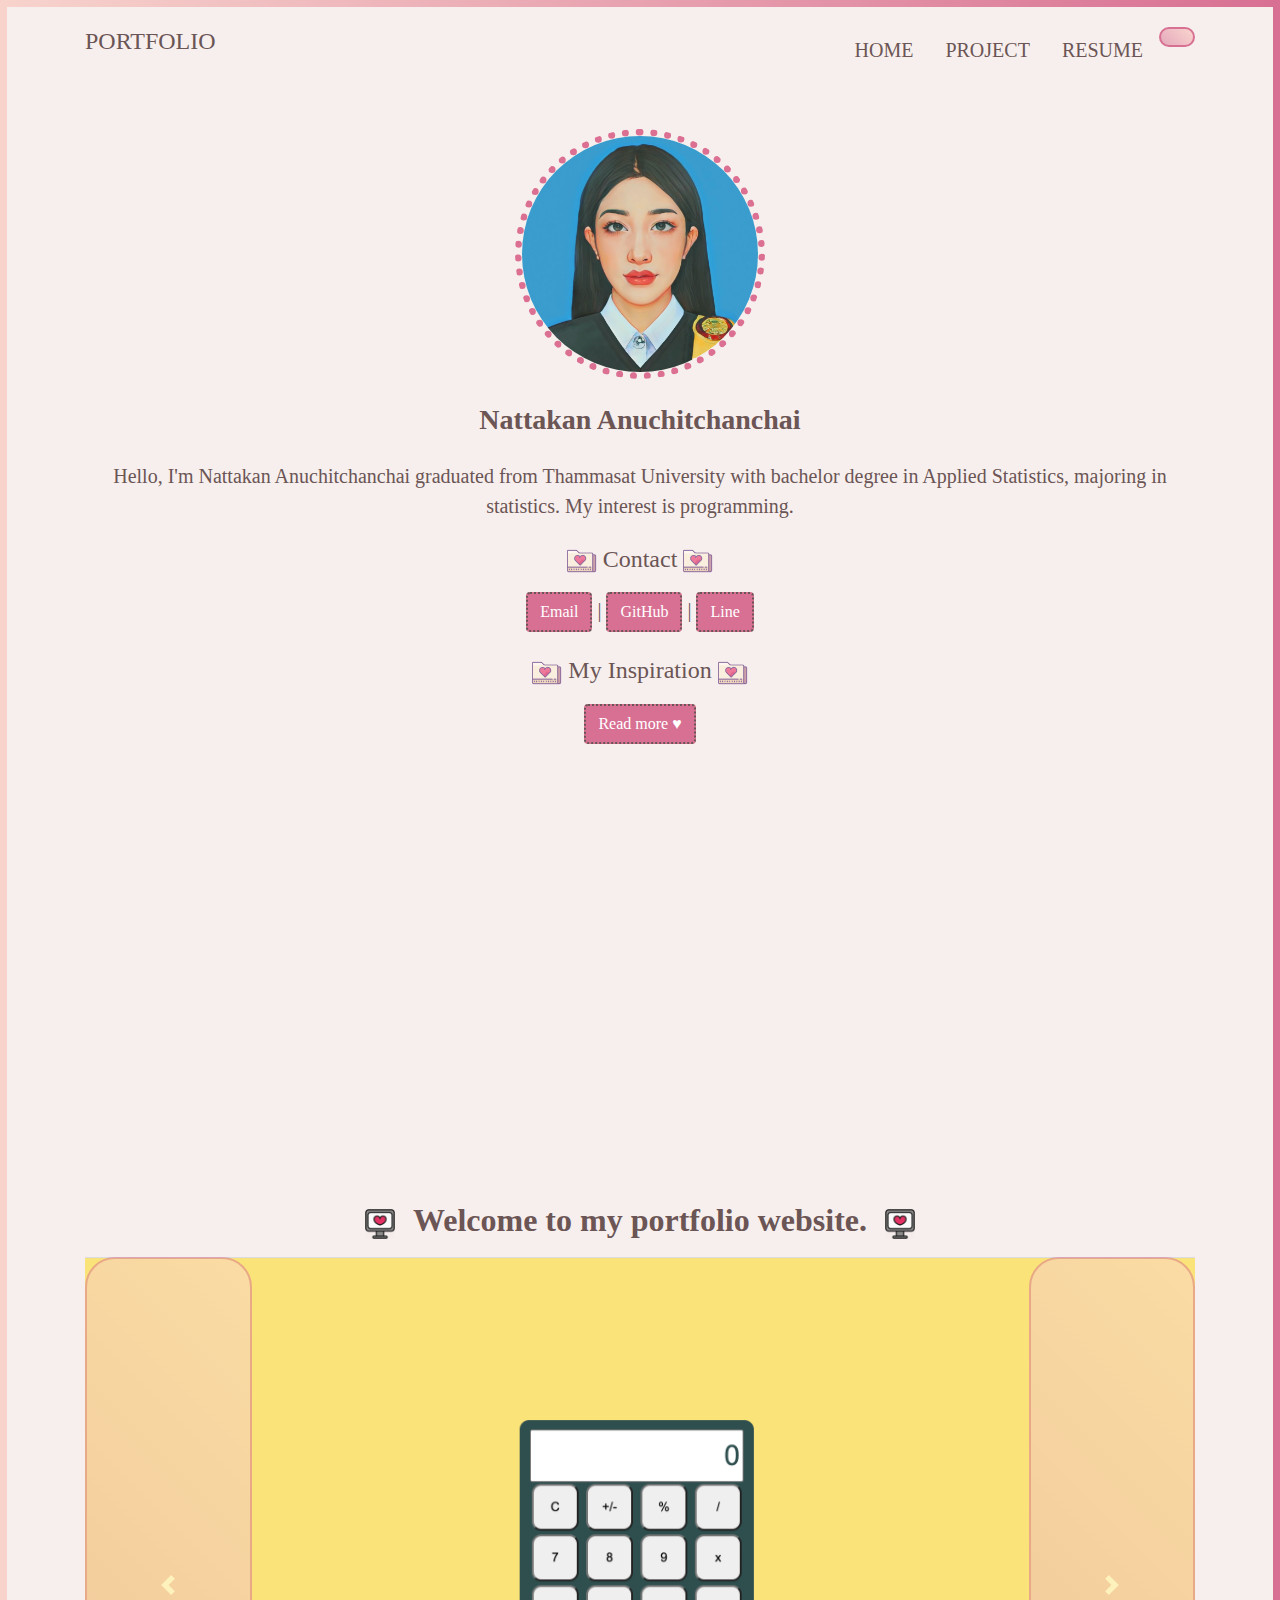
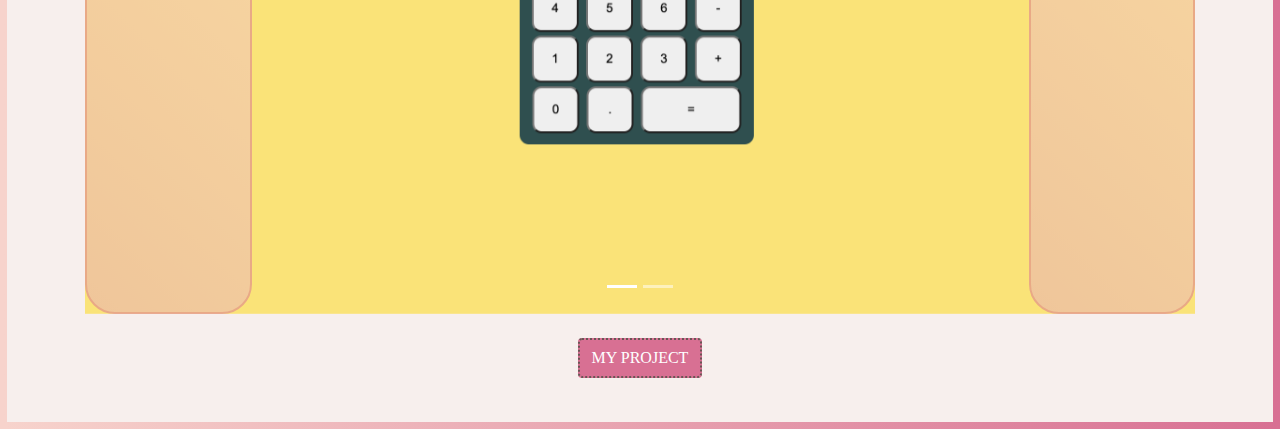
<file: index.html>
<!DOCTYPE html>
<html lang="en">
<head>
    <meta charset="UTF-8">
    <meta http-equiv="X-UA-Compatible" content="IE=edge">
    <meta name="viewport" content="width=device-width, initial-scale=1.0">
    <title>Portfolio Nattakan</title>
    <!-- bootstrap css -->
    <link rel="stylesheet" href="https://cdn.jsdelivr.net/npm/bootstrap@4.6.2/dist/css/bootstrap.min.css">
    <!-- bootstrap js -->
    <script src="https://cdn.jsdelivr.net/npm/jquery@3.5.1/dist/jquery.slim.min.js" ></script>
    <script src="https://cdn.jsdelivr.net/npm/popper.js@1.16.1/dist/umd/popper.min.js" ></script>
    <script src="https://cdn.jsdelivr.net/npm/bootstrap@4.6.2/dist/js/bootstrap.min.js" ></script>
    <!-- css -->
    <link rel="stylesheet" href="style.css">
    <!--icons -->
    <link rel='stylesheet' href='https://use.fontawesome.com/releases/v5.7.0/css/all.css' integrity='sha384-lZN37f5QGtY3VHgisS14W3ExzMWZxybE1SJSEsQp9S+oqd12jhcu+A56Ebc1zFSJ' crossorigin='anonymous'>
    <!-- aos -->
    <link href="https://unpkg.com/aos@2.3.1/dist/aos.css" rel="stylesheet">
    <!-- font -->
    <link href="https://fonts.googleapis.com/css2?family=Ms+Madi&display=swap" rel="stylesheet">
</head>
<body data-theme="light">
    <!-- menubar -->
    <header>
        <div>
            <div class="container">
                <h4 class="d-inline">PORTFOLIO</h4>
                <ul class="nav float-right">
                    <li class="nav-item">
                        <button id="darkmode" class="nav-link ">
                            <span class="d-block-light d-inline"><i id="icons1" class="fas fa-moon"></i></span>
                            <span class="d-block-dark d-none"><i id="icons2" class="fas fa-sun"></i></span>
                        </button>
                    </li>
                    <li class="nav-item d-inline d-lg-none">
                        <div class="btn-group ml-2">
                            <button class="dropdown-toggle nav-link" type="button" data-toggle="dropdown" aria-expanded="false">
                                <i class="fas fa-bars"></i>
                            </button>
                            <div class="dropdown-menu dropdown-menu-right">
                                <a class="dropdown-item bg-white" href="index.html">HOME</a>
                                <a class="dropdown-item bg-white" href="project.html">PROJECT</a>
                                <a class="dropdown-item bg-white" href="Resume.html">RESUME</a>
                            </div>
                        </div>
                    </li>
                </ul>
                <ul class="nav d-none d-lg-flex float-lg-right">
                    <li class="nav-item">
                        <a class="nav-link " href="index.html">HOME</a>
                    </li>
                    <li class="nav-item">
                        <a class="nav-link " href="project.html">PROJECT</a>
                    </li>
                    <li class="nav-item">
                        <a class="nav-link " href="Resume.html">RESUME</a>
                    </li>
                </ul>
            </div>
        </div>
    </header>
    <!-- content -->
    <div>
        <div class="container text-center">
            <!-- profile -->
            <div>
                <div class="mt-4">
                    <img src="/image/toonmecom_a15f0b.jpg" class="rounded-circle mt-5" id="profile" alt="...">
                </div>
                <h3 class="mt-4" ><strong>Nattakan Anuchitchanchai</strong></h3>
                <p class="m-4">Hello, I'm Nattakan Anuchitchanchai graduated from Thammasat University with bachelor degree in Applied Statistics, majoring in statistics. My interest is programming.</p>
            </div>
            <!-- contact -->
            <div>
                <h4 id="contact" class="mb-3">
                    <img src="/image/icon1.png" alt="" id="iconcontact">
                    Contact
                    <img src="/image/icon1.png" alt="" id="iconcontact">
                </h4>
                <a class="btn" data-toggle="collapse" href="#mail" role="button" aria-expanded="false" aria-controls="mail">
                    <i class="fas fa-envelope"></i>
                    Email
                </a> |
                <a class="btn" href="https://github.com/Nattakan1403" role="button" target="_blank">
                    <i class="fab fa-github-square"></i>
                    GitHub
                  </a> |
                  <a class="btn" data-toggle="collapse" href="#line" role="button" aria-expanded="false" aria-controls="line">
                    <i class="fab fa-line"></i>
                    Line
                  </a> 
                <div class="collapse" id="mail">
                    <div class="card card-body m-3">
                        <p class="text-dark">Email: nattakan4514@gmail.com </p>
                        <a class="btn btn-secondary mr-5 ml-5" href="mailto:nattakan4514@gmail.com"><i class="fas fa-envelope"></i> Email</a>
                    </div>
                </div>
                <div class="collapse" id="line">
                    <div class="card card-body m-3">
                        <p class="text-dark">Line ID: dalonatt</p>
                        <img src="/image/download.png" alt="" class="w-25 mx-auto border border-secondary">
                </div>
            </div>
            <!-- inspiration -->
            <div class="m-4">
                <h4 id="ins" class="mb-3">
                    <img src="/image/icon1.png" alt="" id="iconcontact">
                    My Inspiration
                    <img src="/image/icon1.png" alt="" id="iconcontact">
                </h4>
                <a class="btn" data-toggle="collapse" href="#inspi" role="button" aria-expanded="false" aria-controls="inspi">
                    Read more &hearts;
                </a> 
                <div class="collapse" id="inspi">
                    <div class="card card-body m-3">
                        <p style="color: #d87093;"><strong>&hearts; My Inspiration &hearts;</strong></p>
                        <p style="color: #000;">Design: <a href="https://www.giftegwuenu.dev/">giftegwuenu</a> | Darkmode: <a href="https://lukelowrey.com/css-variable-theme-switcher/">Luke Lowrey</a> </p>
                    </div>
                </div>
            </div>
            <!-- on scroll -->
            <div class="mt-5 mb-5 mr-md-0 mr-lg-5 ml-md-0 ml-lg-5">
                <div class="card border-secondary mb-3 text-dark" data-aos="fade-up" data-aos-duration="1000">
                    <h4 class="card-header"><strong>Internship Experience</strong></h4>
                    <p class="card-body text-dark">I used to intern at Country Group. I have been assigned to analyze the Japanese stock market. Using Python to calculate values ​​and print results into excel.</p>
                </div>
                <div class="card border-secondary mb-3 text-dark" data-aos="fade-up" data-aos-duration="1000">
                    <h4 class="card-header"><strong>Relavant Course & Traning Course</strong></h4>
                    <p class="card-body text-dark">
                        <strong>Relavant Course:</strong> Introduction to computer programming (Python) 
                        <br>
                        <strong>Traning Course:</strong> Become To Front-end Developer (BorntoDev)
                    </p>
                </div>
            </div>
            <!-- preview project -->
            <div class="text-center">
                <h2>
                    <img style="width:30px ; margin: 10px;" src="/image/icon2.jpg" alt="">
                    <strong>Welcome to my portfolio website.</strong>
                    <img style="width:30px ; margin: 10px;" src="/image/icon2.jpg" alt=""></h2>
                <div id="carouselExampleIndicators" class="carousel slide mt-2" data-ride="carousel">
                    <ol class="carousel-indicators">
                      <li data-target="#carouselExampleIndicators" data-slide-to="0" class="active"></li>
                      <li data-target="#carouselExampleIndicators" data-slide-to="1"></li>
                    </ol>
                    <div class="carousel-inner">
                      <div class="carousel-item active">
                        <img src="/image/img1.png" class="d-block w-100" alt="...">
                      </div>
                      <div class="carousel-item">
                        <img src="/image/img2.png" class="d-block w-100" alt="...">
                      </div>
                    </div>
                    <button class="carousel-control-prev" type="button" data-target="#carouselExampleIndicators" data-slide="prev">
                      <span class="carousel-control-prev-icon" aria-hidden="true"></span>
                      <span class="sr-only">Previous</span>
                    </button>
                    <button class="carousel-control-next" type="button" data-target="#carouselExampleIndicators" data-slide="next">
                      <span class="carousel-control-next-icon" aria-hidden="true"></span>
                      <span class="sr-only">Next</span>
                    </button>
                </div>
                <a class="btn m-4" href="project.html" role="button">
                    MY PROJECT
                    <i class="fas fa-angle-double-right"></i>
                </a> 
            </div>
        </div>
    </div>

    
    <script src="java.js"></script>
    <script src="https://unpkg.com/aos@2.3.1/dist/aos.js"></script>
    <script>
        AOS.init();
    </script>
</body>
</html>
</file>
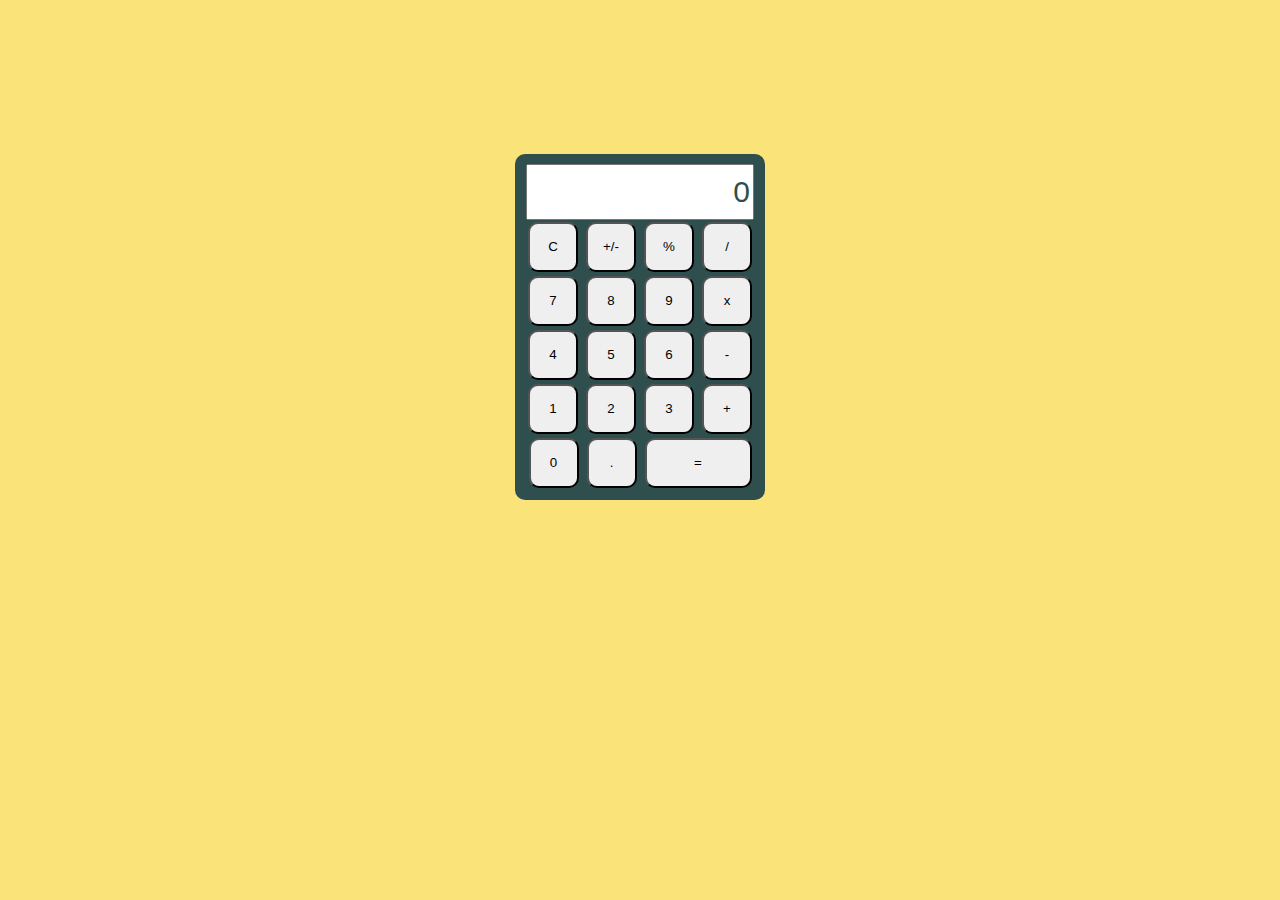
<file: cal.html>
<!DOCTYPE html>
<html lang="en">
<head>
    <meta charset="UTF-8">
    <meta http-equiv="X-UA-Compatible" content="IE=edge">
    <meta name="viewport" content="width=device-width, initial-scale=1.0">
    <title>Calculator</title>
    <style>
        body{
            background-color: #fae378;
            margin: 0;
        }
        .cal{
            text-align: center;
            background-color: darkslategrey;
            width: 230px;
            margin: 12% auto;
            border-radius: 10px;
            padding: 10px;
        }
        button{
            width: 50px;
            height: 50px;
            margin: 2px 2px;
            border-radius: 10px;
        }
        button:hover{
            background-color: #d1d1cf;
        }
        #re{
            width: 107px;
        }
        #result {
            font-size: 30px;
            width: 220px;
            height: 50px;
            color: darkslategray;
            text-align: right;
        }
    </style>
</head>
<body>
    <div class="cal">
        <div>
            <input type="text" id="result" value="0" readonly >
        </div>
        <div class="row1">
            <button onclick="x(10)">C</button>
            <button onclick="x(11)">+/-</button>
            <button onclick="x(12)">%</button>
            <button onclick="x(13)">/</button>
        </div>
        <div class="row2">
            <button onclick="x(7)">7</button>
            <button onclick="x(8)">8</button>
            <button onclick="x(9)">9</button>
            <button onclick="x(14)">x</button>
        </div>
        <div class="row3">
            <button onclick="x(4)">4</button>
            <button onclick="x(5)">5</button>
            <button onclick="x(6)">6</button>
            <button onclick="x(15)">-</button>
        </div>
        <div class="row4">
            <button onclick="x(1)">1</button>
            <button onclick="x(2)">2</button>
            <button onclick="x(3)">3</button>
            <button onclick="x(16)">+</button>
        </div>
        <div class="row5">
            <button onclick="x(0)">0</button>
            <button onclick="x(17)">.</button>
            <button onclick="x(18)" id="re">=</button>
        </div>
    </div>
</body>
<script>
    var dot = 0
    var n = 0
    var n2 = 0
    var c1 = "";
    var c2 = "";
    var add = 0
    var sub = 0
    var mul = 0
    var divi = 0
    function x(a) {
        if ( a<19){
            /* กรณีกด 0 ตัวแรก */
            if (a==0 && n==0){
                document.getElementById("result").value = n
                console.log("1",a)
            }
            /* กรณีกดตัวเลข */
            else if (a <= 9 || a>=13){
                /* ตัวตั้ง */
                if (a <= 9 && n2 == 0){
                    c1 = c1+a
                    console.log("c1",c1)
                    document.getElementById("result").value = c1                    
                    n++
                }
                /* ตัวที่สองที่จะนำไปคำนวณ */
                if (a <= 9 && n2 ==1){
                    c2 = c2+a
                    console.log("ตัวบวก",c2)
                    document.getElementById("result").value = c2
                    n++
                }
                if (a == 17 && dot == 0 && n2 == 0){
                    c1 = c1+"."
                    document.getElementById("result").value = c1
                    dot == 1
                }
                if (a == 17 && dot == 0 && n2 == 1){
                    c2 = c2+"."
                    document.getElementById("result").value = c2
                    dot == 1
                }
                /* กรณีบวก */
                if (a == 16){
                    n2 = 1
                    add = 1
                }
                if (a == 18 && n2 == 1 && add == 1){
                    c1 = Number(c1)+Number(c2) 
                    document.getElementById("result").value = c1
                    c2 = ""
                    add = 0
                }
                /* กรณีลบ */
                if (a == 15){
                    n2 = 1
                    sub = 1
                }
                if (a == 18 && n2 ==1 && sub == 1){
                    c1 = Number(c1)- Number(c2)
                    document.getElementById("result").value = c1
                    c2 = "" 
                    sub = 0
                }
                /* กรณีคูณ */
                if (a == 14){
                    n2 = 1
                    mul = 1
                }
                if (a == 18&& n2 ==1 && mul == 1){
                    c1 = Number(c1)*Number(c2)
                    document.getElementById("result").value = c1
                    c2 = ""
                    mul = 0
                }
                /* กรณีหาร */
                if (a == 13){
                    n2 = 1
                    divi = 1
                }
                if (a == 18&& n2 ==1 && divi == 1){
                    c1 = Number(c1)/Number(c2)
                    document.getElementById("result").value = c1
                    c2 = ""
                    divi = 0
                }
            }
            /* ปุ่ม % */
            else if (a == 12 && n2 == 0){
                c1 = c1/100
                document.getElementById("result").value = c1
            }
            else if (a == 12 && n2 == 1){
                c1 = c1/100
                document.getElementById("result").value = c1
            }
            else if (a == 12 && n2 == 1){
                c2 = c2/100
                document.getElementById("result").value = c2
            }
            /* ปุ่ม -/+ */
            else if (a==11){
                c1 = c1*(-1)
                document.getElementById("result").value = c1
            }
            /* ปุ่มล้างข้อมูล */
            else if (a == 10){
                n = 0
                n2 = 0
                c1 = ""
                c2 = ""
                dot = 0
                document.getElementById("result").value = n
            }
            
        }
    }
</script>
</html>
</file>
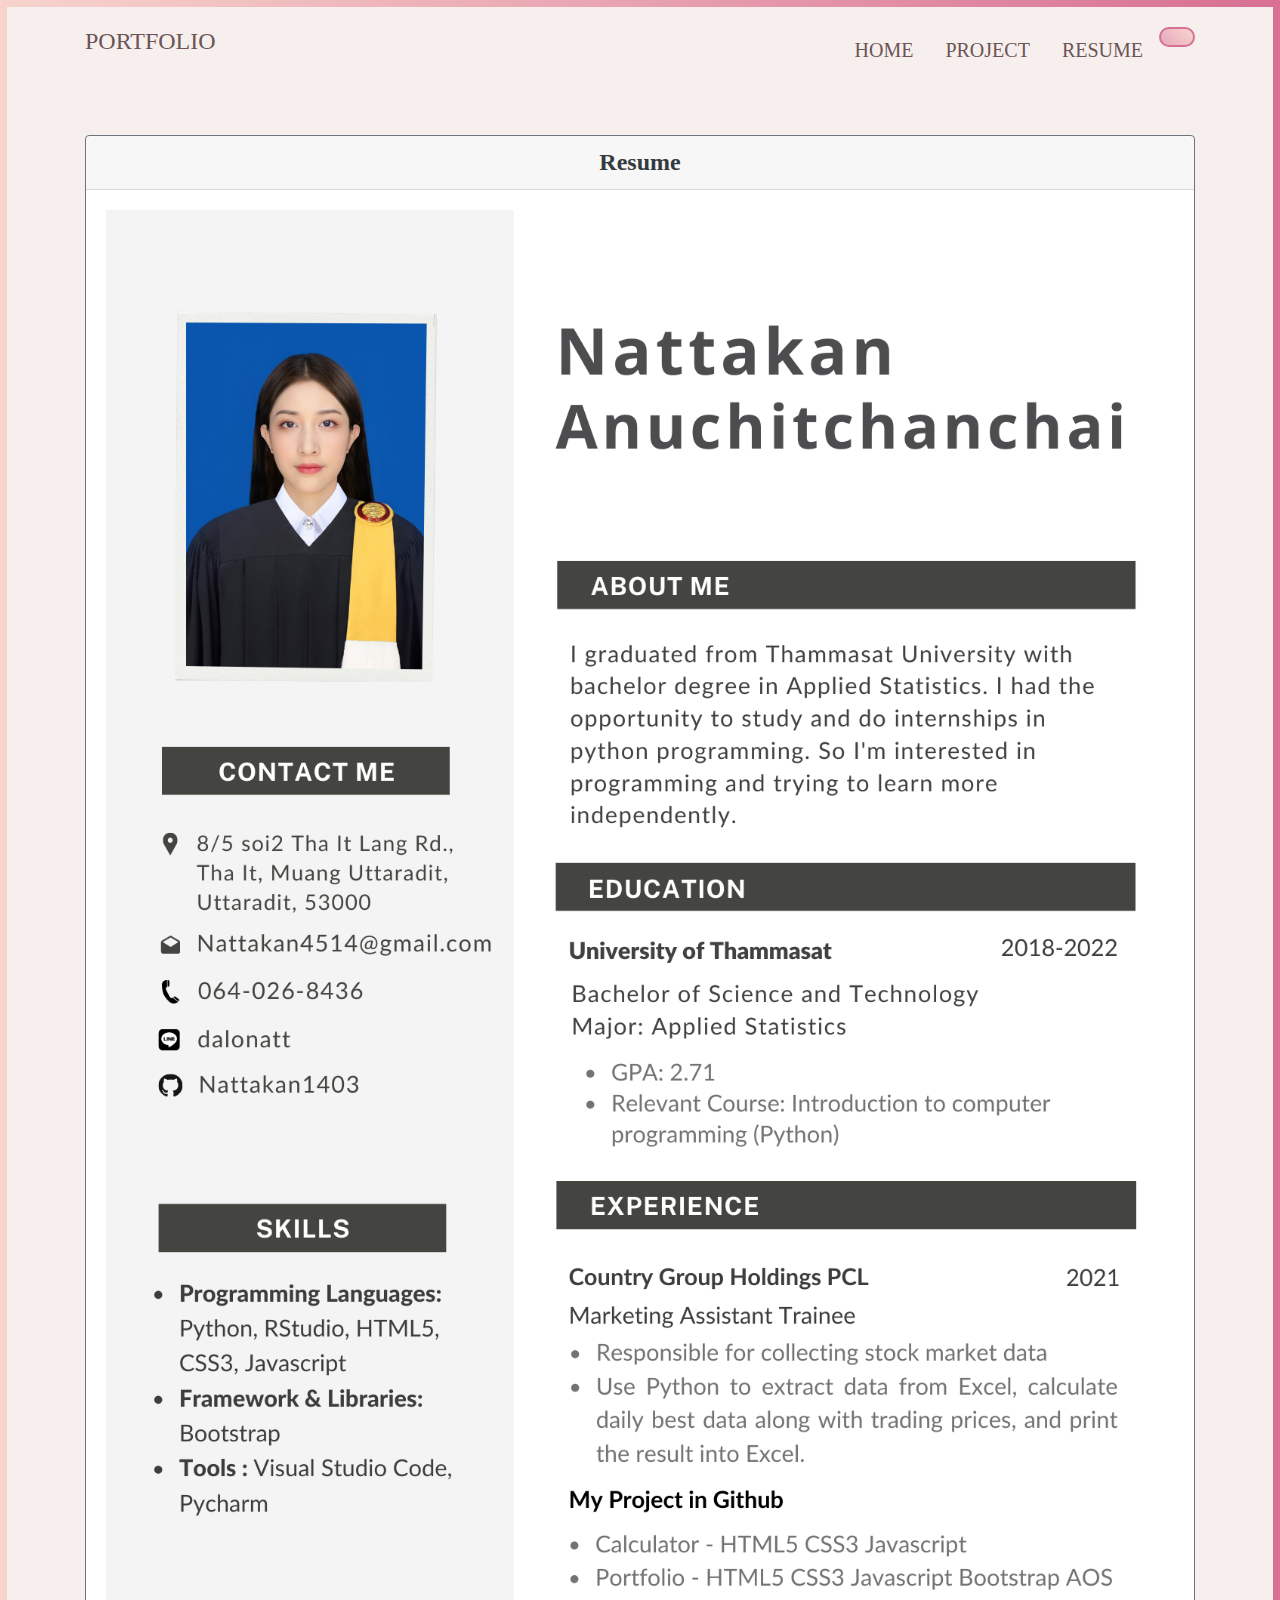
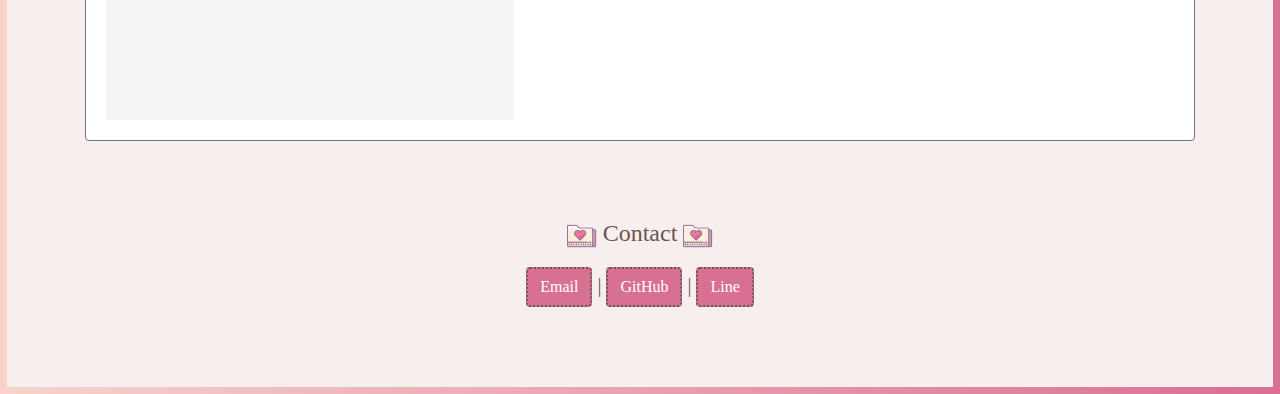
<file: Resume.html>
<!DOCTYPE html>
<html lang="en">
<head>
    <meta charset="UTF-8">
    <meta http-equiv="X-UA-Compatible" content="IE=edge">
    <meta name="viewport" content="width=device-width, initial-scale=1.0">
    <title>Portfolio Nattakan</title>
    <!-- bootstrap css -->
    <link rel="stylesheet" href="https://cdn.jsdelivr.net/npm/bootstrap@4.6.2/dist/css/bootstrap.min.css">
    <!-- bootstrap js -->
    <script src="https://cdn.jsdelivr.net/npm/jquery@3.5.1/dist/jquery.slim.min.js" ></script>
    <script src="https://cdn.jsdelivr.net/npm/popper.js@1.16.1/dist/umd/popper.min.js" ></script>
    <script src="https://cdn.jsdelivr.net/npm/bootstrap@4.6.2/dist/js/bootstrap.min.js" ></script>
    <!-- css -->
    <link rel="stylesheet" href="style.css">
    <!--icons -->
    <link rel='stylesheet' href='https://use.fontawesome.com/releases/v5.7.0/css/all.css' integrity='sha384-lZN37f5QGtY3VHgisS14W3ExzMWZxybE1SJSEsQp9S+oqd12jhcu+A56Ebc1zFSJ' crossorigin='anonymous'>
    <!-- aos -->
    <link href="https://unpkg.com/aos@2.3.1/dist/aos.css" rel="stylesheet">
    <!-- font -->
    <link href="https://fonts.googleapis.com/css2?family=Ms+Madi&display=swap" rel="stylesheet">
</head>
<body data-theme="light">
    <!-- menubar -->
    <header>
        <div>
            <div class="container">
                <h4 class="d-inline">PORTFOLIO</h4>
                <ul class="nav float-right">
                    <li class="nav-item">
                        <button id="darkmode" class="nav-link ">
                            <i id="icons" class="fas fa-moon"></i>
                        </button>
                    </li>
                    <li class="nav-item d-inline d-lg-none">
                        <div class="btn-group ml-2">
                            <button class="dropdown-toggle nav-link" type="button" data-toggle="dropdown" aria-expanded="false">
                                <i class="fas fa-bars"></i>
                            </button>
                            <div class="dropdown-menu dropdown-menu-right">
                                <a class="dropdown-item bg-white" href="index.html">HOME</a>
                                <a class="dropdown-item bg-white" href="project.html">PROJECT</a>
                                <a class="dropdown-item bg-white" href="Resume.html">RESUME</a>
                            </div>
                        </div>
                    </li>
                </ul>
                <ul class="nav d-none d-lg-flex float-lg-right">
                    <li class="nav-item">
                        <a class="nav-link " href="index.html">HOME</a>
                    </li>
                    <li class="nav-item">
                        <a class="nav-link " href="project.html">PROJECT</a>
                    </li>
                    <li class="nav-item">
                        <a class="nav-link " href="Resume.html">RESUME</a>
                    </li>
                </ul>
            </div>
        </div>
    </header>
    <!-- content -->
    <div>
        <div class="container text-center">
            <br>
            <div class="card border-secondary w-100 mt-5 mb-5 text-dark" data-aos="fade-up" data-aos-duration="1000">
                <h4 class="card-header"><strong>Resume</strong></h4>
                <img class="card-body text-dark " src="/image/Nattakan.png" alt="" style="width:100% ;" >
            </div>
            <br>
            <!-- contact -->
            <div>
                <h4 class="mb-3">
                    <img src="/image/icon1.png" alt="" id="iconcontact">
                    Contact
                    <img src="/image/icon1.png" alt="" id="iconcontact">
                </h4>
                <a class="btn btn-secondary" data-toggle="collapse" href="#mail" role="button" aria-expanded="false" aria-controls="mail">
                    <i class="fas fa-envelope"></i>
                    Email
                </a> |
                <a class="btn btn-secondary" href="https://github.com/Nattakan1403" role="button" target="_blank">
                    <i class="fab fa-github-square"></i>
                    GitHub
                  </a> |
                  <a class="btn btn-secondary" data-toggle="collapse" href="#line" role="button" aria-expanded="false" aria-controls="line">
                    <i class="fab fa-line"></i>
                    Line
                  </a> 
                <div class="collapse" id="mail">
                    <div class="card card-body m-3">
                        <p class="text-dark">Email: nattakan4514@gmail.com </p>
                        <a class="btn btn-secondary mr-5 ml-5" href="mailto:nattakan4514@gmail.com"><i class="fas fa-envelope"></i> Email</a>
                    </div>
                </div>
                <div class="collapse" id="line">
                    <div class="card card-body m-3">
                        <p class="text-dark">Line ID: dalonatt</p>
                        <img src="/image/download.png" alt="" class="w-25 mx-auto border border-secondary">
                    </div>
                </div>
            </div>
            <br>
            <br>
        </div>
    </div>

    
    <script src="java.js"></script>
    <script src="https://unpkg.com/aos@2.3.1/dist/aos.js"></script>
    <script>
        AOS.init();
    </script>
</body>
</html>
</file>
<file: style.css>
*{
    font-family: 'Volkhov', serif;
}
#contact,#ins{
    font-family: 'Dancing Script', cursive;
}
html[data-theme='light']{
    --primary-color: #f7efed;
    --secondary-color: #6b5555;  
    transition: .5s;
}
html[data-theme='dark']{
    --primary-color: #222222;
    --secondary-color: #fff; 
    transition: .5s;
}
[data-theme='dark'] .d-block-light{
    display: none !important;
}
 [data-theme='dark'] .d-block-dark{
    display: inline !important;
} 
body{
    background-color: var(--primary-color);
    border:7px solid #d87093;
    border-image-source: linear-gradient(90deg,#f7d3cc,#d87093);
    border-image-slice: 1;
    padding: 20px;
}
.container{
    color: var(--secondary-color);
    font-size: 20px;
}
button{
    border: 2px solid #d87093;
    background-image: linear-gradient(45deg,#e4a9bc,#fad5ce);
    border-radius: 30px;
    color: var(--secondary-color);
}
button:hover{
    background-image: linear-gradient(45deg,#fad5ce,#fad5ce);
}
header ul li a{
    position: relative;
    color: var(--secondary-color);
}
header ul li a::after{
    content: '';
    position: absolute;
    width: 0%;
    opacity: 0;
    height: 5px;
    background-image: linear-gradient(to right,#f7d3cc,#d87093);
    bottom: 0px;
    left: 50%;
    transform: translateX(-50%);
    border-radius: 20px;
    transition: .4s;
}
header ul li a:hover{
    color: var(--secondary-color);
}
header ul li a:hover::after{
    width: 50%;
    opacity: 1;
}
#profile{
    max-width: 250px;
    max-height: 250px;
    border: 7px dotted palevioletred;
}
.dropdown:hover{
    background-color: white;
}
.btn{
    background-color: #d87093;
    color: white;
    border: 2px dotted var(--secondary-color);
}
.btn:hover{
    color: white;
    background-color: #f7d3cc;
    transition: .5s;
}
#iconcontact{
    width: 30px;
}
</file>
